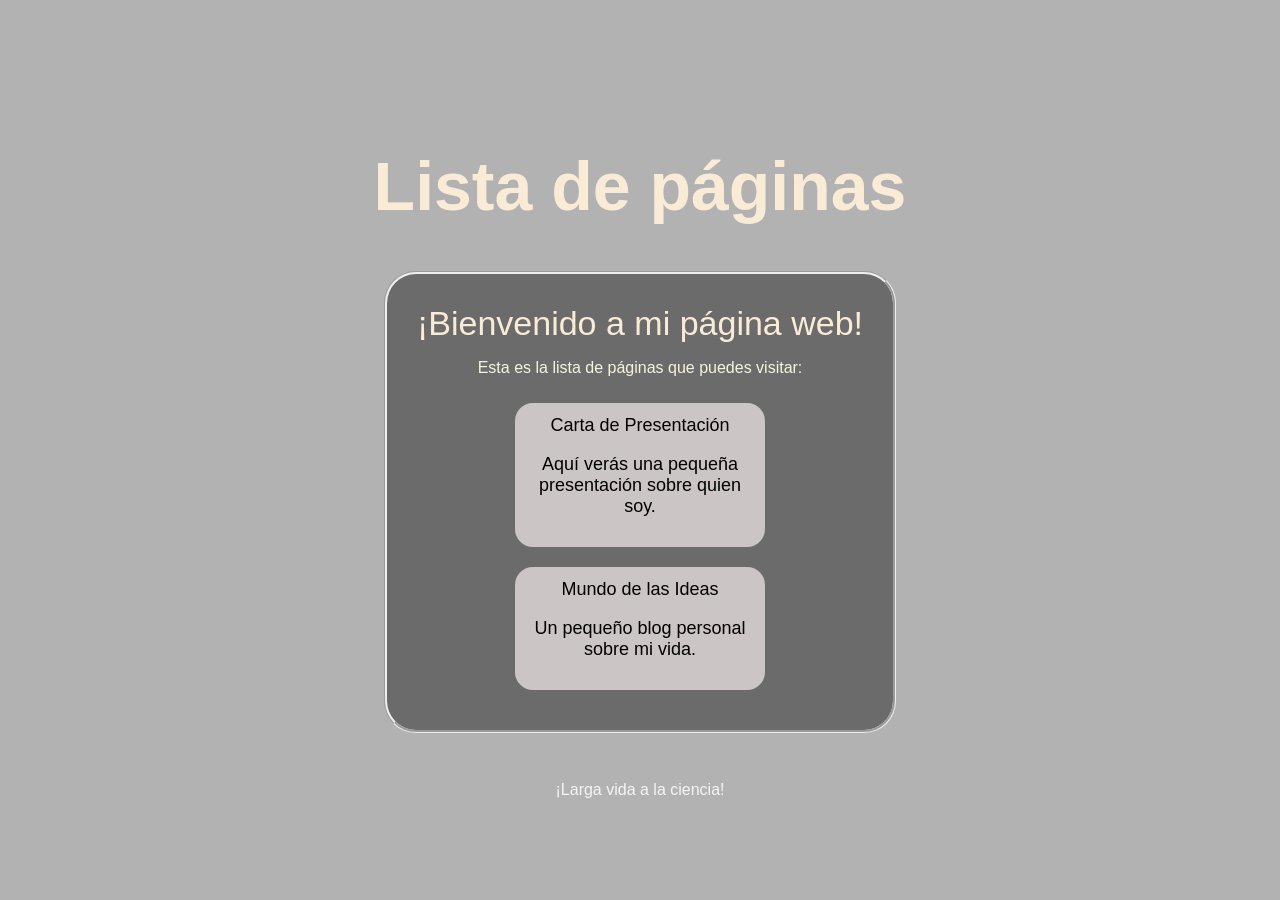
<file: index.html>
<!DOCTYPE html>
<html lang="es">
<head>
    <meta charset="UTF-8">
    <meta name="viewport" content="width=device-width, initial-scale=1.0">
    <link rel="stylesheet" href="styles/index.css">
    <title>Torkyaz's Website</title>
</head>
<body>
    <header>
        <h1>Lista de páginas</h1>
    </header>
    <main>
        <article>
            <header>¡Bienvenido a mi página web!</header>
            <p>Esta es la lista de páginas que puedes visitar:</p>
            <a href="pages/presentation-card.html">
                <button>
                Carta de Presentación
                <p>Aquí verás una pequeña presentación sobre quien soy.</p>
                </button>
            </a>
            <a href="pages/blog.html">
                <button>
                Mundo de las Ideas
                <p>Un pequeño blog personal sobre mi vida.</p>
                </button>
            </a>
        </article>
        <footer>¡Larga vida a la ciencia!</footer>
    </main>
</body>
</html>
</file>
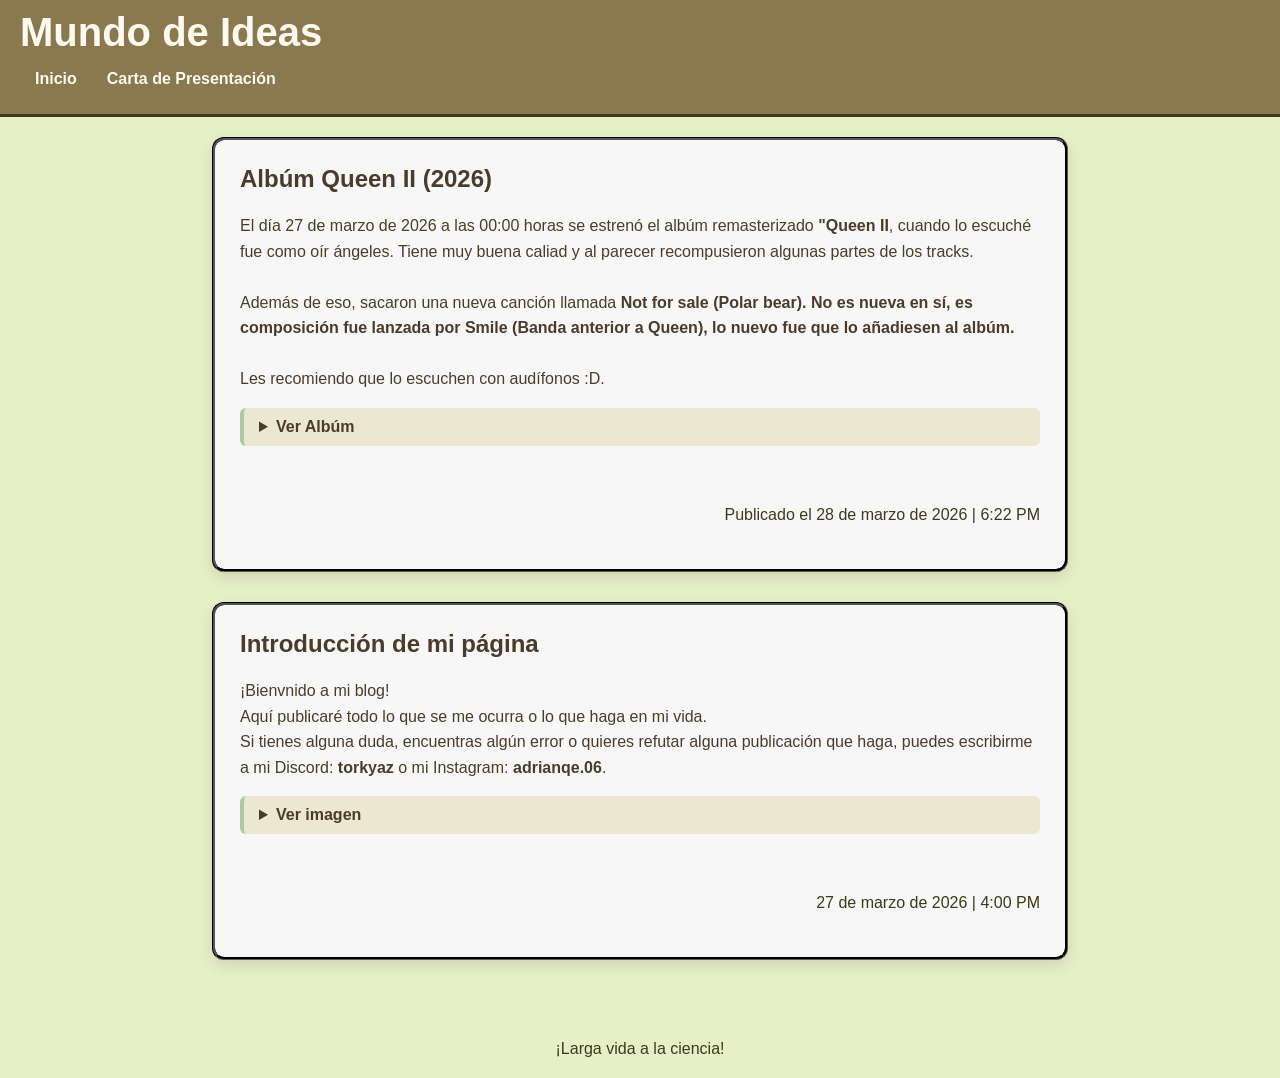
<file: pages/blog.html>
<!DOCTYPE html>
<html lang="es">
<head>
    <meta charset="UTF-8">
    <meta name="viewport" content="width=device-width, initial-scale=1.0">
    <link rel="stylesheet" href="../styles/blog.css">
    <title>Mundo de Ideas</title>
</head>
<body>
    <header class="headx">
        <h1>Mundo de Ideas</h1>
        <nav>
            <ul>
                <li><a href="../index.html">Inicio</a></li>
                <li><a href="presentation-card.html">Carta de Presentación</a></li>
            </ul>
        </nav>
    </header>

    <main>
        <!--
        <article>
            <header class="title">
                <h2>Mi primer artículo vintage</h2>
            </header>
            <p>Este es el contenido de mi primer artículo con estilo vintage. Puedes sentir la calidez y la estética de un blog más clásico y acogedor.</p>
            <details>
                <summary>Ver PDF de ejemplo</summary>
                <iframe src="resources/ejemplo.pdf" width="100%" height="400px"></iframe>
            </details>

            <footer>Publicado el 27 de marzo de 2026</footer>
        </article>

        <article>
            <header class="title">
                <h2>Ideas creativas para el día</h2>
            </header>
            <p>Hoy quiero compartir algunas técnicas para mantener la creatividad activa y generar nuevas ideas que pueden inspirar futuros proyectos.</p>
            <details>
                <summary>Ver recurso adicional</summary>
                <p>Este es un recurso complementario que se puede desplegar para ver detalles sin ocupar toda la pantalla.</p>
            </details>

            <footer></footer>
        </article>
        -->

        <article>
            <header class="title">
                <h2>Albúm Queen II (2026)</h2>
            </header>
            <p>El día 27 de marzo de 2026 a las 00:00 horas se estrenó el albúm remasterizado <b>"Queen II</b>, cuando lo escuché fue como oír ángeles. Tiene muy buena caliad y al parecer recompusieron algunas partes de los tracks. <br> <br>Además de eso, sacaron una nueva canción llamada <b>Not for sale (Polar bear). No es nueva en sí, es composición fue lanzada por Smile (Banda anterior a Queen), lo nuevo fue que lo añadiesen al albúm.</b><br>
            <br> Les recomiendo que lo escuchen con audífonos :D.</p>
            <details>
                <summary>Ver Albúm</summary>
                <iframe data-testid="embed-iframe" style="border-radius:12px" src="https://open.spotify.com/embed/album/1HFobzrUk120xHeop7rC5D?utm_source=generator&theme=0" width="100%" height="352px" frameBorder="0" allowfullscreen="" allow="autoplay; clipboard-write; encrypted-media; fullscreen; picture-in-picture" loading="lazy"></iframe>
            </details>

            <footer>Publicado el 28 de marzo de 2026 | 6:22 PM</footer>
        </article>

        <article>
            <header class="title">
                <h2>Introducción de mi página</h2>
            </header>
            <p>¡Bienvnido a mi blog! <br> Aquí publicaré todo lo que se me ocurra o lo que haga en mi vida. <br> Si tienes alguna duda, encuentras algún error o quieres refutar alguna publicación que haga, puedes escribirme a mi Discord: <b>torkyaz</b> o mi Instagram: <b>adrianqe.06</b>.</p>
            <details>
                <summary>Ver imagen</summary>
                <img src="../src/Hello!!.jpg" alt="Saludo">
            </details>
            
            <footer>27 de marzo de 2026 | 4:00 PM</footer>
        </article>
    </main>

    <footer class="foot">¡Larga vida a la ciencia!</footer>
</body>
</html>
</file>
<file: styles/index.css>
body {
    background-image: url("https://assets-prd.ignimgs.com/2023/07/18/atomic-1689675916689.gif");
    background-repeat: no-repeat;
    background-size: cover;
    background-position: center;

    display: flex;
    flex-direction: column;
    justify-content: center;
    align-items: center;
    
    min-height: 100vh;
    margin: 0;
    padding: 20px;
    position: relative;
    box-sizing: border-box;

    font-family: 'Trebuchet MS', 'Lucida Sans Unicode', 'Lucida Grande', 'Lucida Sans', Arial, sans-serif;
}

body::before {
    content: "";
    position: fixed;
    inset: 0;
    background: rgba(0, 0, 0, 0.3);
    z-index: -1;
}

header {
    color: antiquewhite;
    font-size: 34px;
    text-align: center;
}

article {
    border-radius: 2em;
    padding: 30px;
    background-color: rgba(0, 0, 0, 0.4);
    border-style: groove;
    text-align: center;
    color: beige;
    width: 100%;
    max-width: 600px;
    box-sizing: border-box;
    display: flex;
    flex-direction: column;
    align-items: center;
}

button {
    padding: 12px 16px;
    font-size: 18px;
    color: black;
    border-radius: 1em;
    cursor: pointer;
    background-color: rgb(204, 197, 197);
    border: none;
    width: 100%;
    max-width: 250px;
    display: block;
    margin: 10px auto;
}

a{
    text-decoration: none;
}

button:hover {
    color: white;
    background-color: rgb(224, 209, 186);
}

footer {
    color: whitesmoke;
    padding-top: 3em;
    text-align: center;
    font-size: clamp(12px, 2vw, 16px);
}

/*CELULARES*/
@media (max-width: 480px) {
    article {
        padding: 20px;
    }

    button {
        max-width: 100%;
    }
}

/*DISPOSITIVOS PEQUEÑOS*/
@media (min-width: 481px) and (max-width: 768px) {
    button {
        max-width: 300px;
    }
}
</file>
<file: styles/blog.css>
/* Estilo general vintage */
body {
    font-family: 'Trebuchet MS', 'Lucida Sans Unicode', 'Lucida Grande', 'Lucida Sans', Arial, sans-serif;
    background-color: #E7EFC7;
    color: #4b3b2a;
    margin: 0;
    padding: 0;
}

.headx {
    background-color: #8A784E;
    color: #fffaf0;
    text-align: left;
    padding: 10px 20px;
    border-bottom: 3px solid #3B3B1A;
}

.headx h1 {
    font-size: 2.5em;
    margin: 0;
}

nav ul {
    list-style: none;
    display: flex;
    justify-content: left;
    margin-top: 15px;
    padding: 0;
}

nav li {
    margin: 0 15px;
}

nav a {
    color: #fffaf0;
    text-decoration: none;
    font-weight: bold;
}

nav a:hover {
    text-decoration: underline;
}

main {
    display: flex;
    flex-direction: column;
    align-items: center;
    padding: 20px 10%;
    gap: 30px;
}

article {
    background-color: #F7F7F7;
    padding: 25px;
    border-radius: 12px;
    box-shadow: 0 6px 15px rgba(0,0,0,0.1);
    width: 100%;
    max-width: 800px;
    border-style: groove;
    border-color: black;
}

article header h2 {
    margin-top: 0;
}

article p {
    line-height: 1.6;
}

details {
    margin-top: 15px;
    background-color: #ECE7D1;
    padding: 10px 15px;
    border-left: 4px solid #AEC8A4;
    border-radius: 6px;
}

details summary {
    cursor: pointer;
    font-weight: bold;
}

img {
    border-radius: 1em;
}

iframe {
    margin-top: 10px;
    border: 1px solid #3B3B1A;
    border-radius: 4px;
}

footer {
    color: #3B3B1A;
    text-align: right;
    padding: 20px 0;
    margin-top: 40px;
}

a {
    color: #AEC8A4;
}

a:hover {
    text-decoration: underline;
}

.foot {
    text-align: center;
}

@media (max-width: 1024px) {
    main {
        padding: 20px 8%;
    }
    nav ul {
        justify-content: center;
        flex-wrap: wrap;
    }
    nav li {
        margin: 5px 10px;
    }
    .headx h1 {
        font-size: 2.2em;
    }
}

@media (max-width: 768px) {
    main {
        padding: 15px 5%;
    }
    article {
        padding: 20px;
    }
    .headx h1 {
        font-size: 2em;
        text-align: center;
    }
    nav ul {
        flex-direction: column;
        align-items: center;
    }
    nav li {
        margin: 8px 0;
    }
    footer {
        text-align: center;
    }
}

@media (max-width: 620px) {
    .headx h1 {
        font-size: 1.8em;
    }
    article {
        padding: 15px;
    }
    details iframe {
        height: 250px;
    }
    img {
        width: 50%;
        height: 50%;
    }
}
</file>
